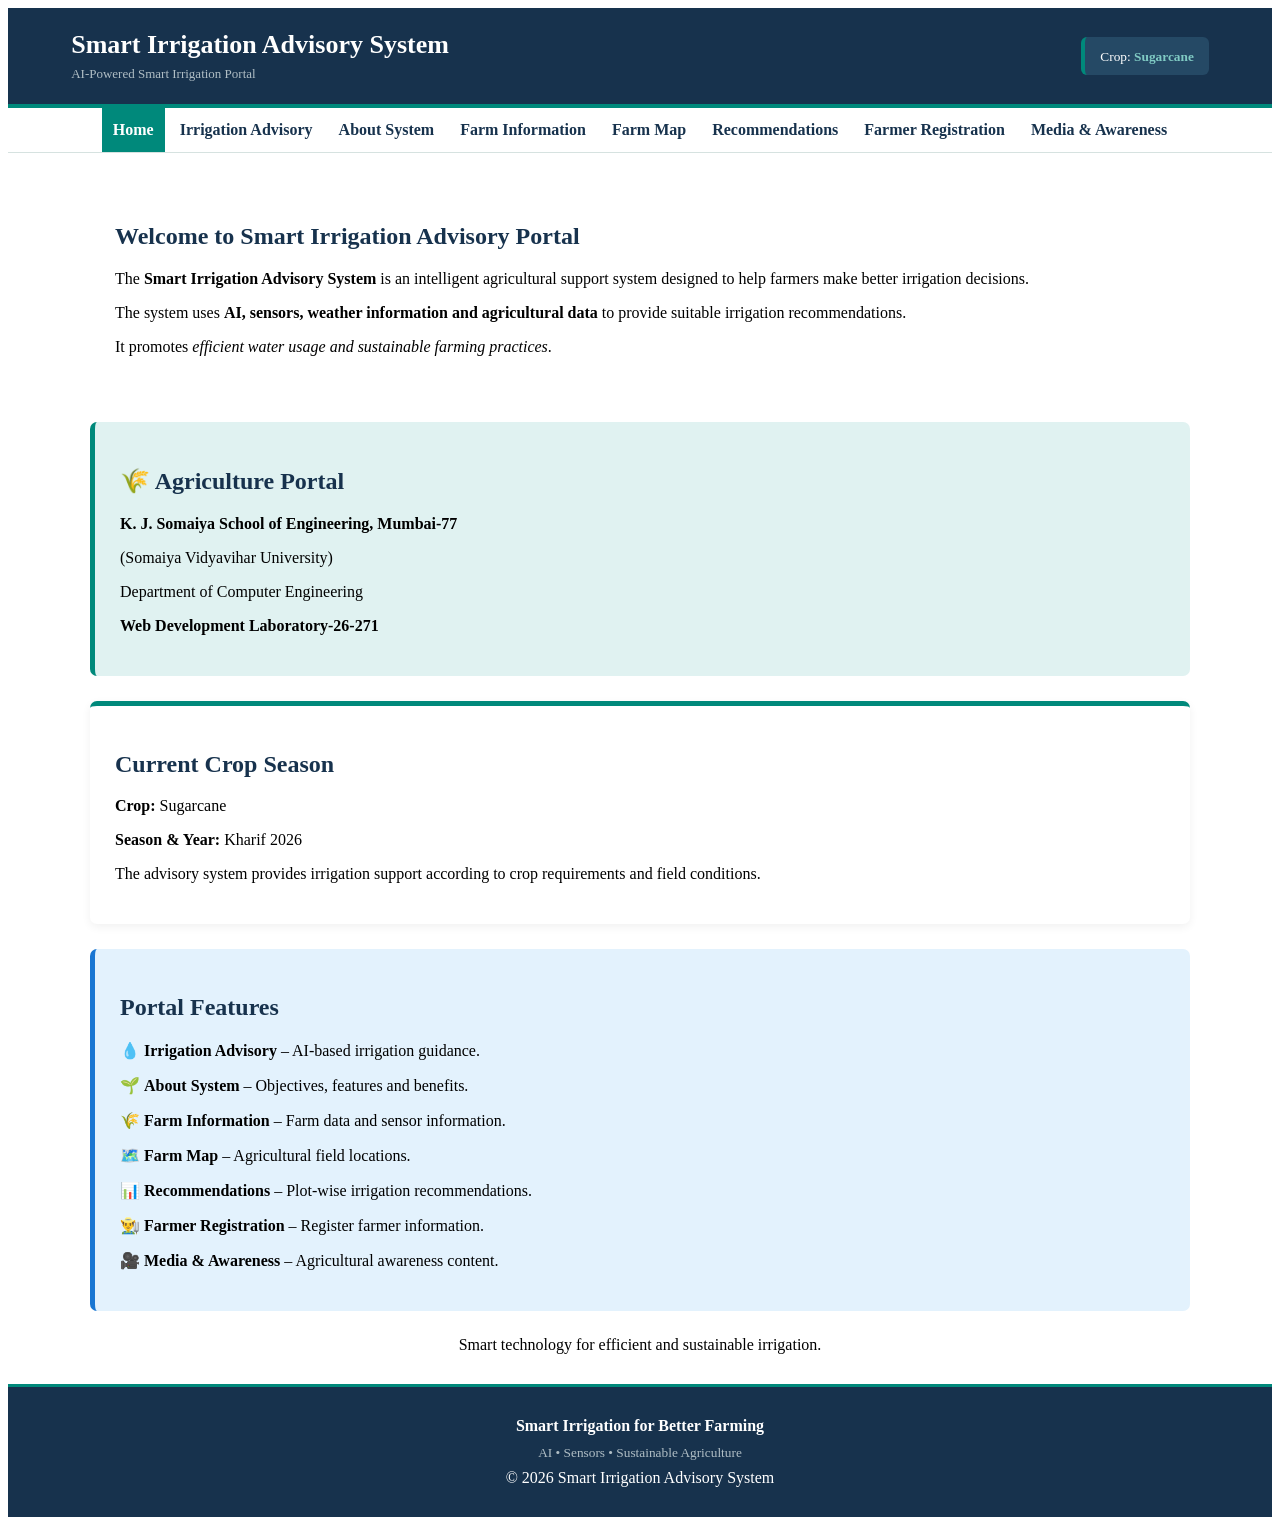
<file: index.html>
<!DOCTYPE html>
<html lang="en">

<head>
    <meta charset="UTF-8">
    <meta name="viewport" content="width=device-width, initial-scale=1.0">

    <title>Smart Irrigation Advisory System</title>

    <link rel="stylesheet" href="style.css">
</head>

<body>

    <!-- Header -->
    <header id="main-header"
        class="site-header"
        title="Smart Irrigation Advisory System provides intelligent irrigation support to farmers.">

        <div class="header-content">

            <div>
                <h1>Smart Irrigation Advisory System</h1>

                <p>AI-Powered Smart Irrigation Portal</p>
            </div>

            <div id="crop-season"
                class="season"
                title="Current crop season and crop information">

                <small>
                    Crop:
                    <strong>Sugarcane</strong>
                </small>

            </div>

        </div>

    </header>


    <!-- Navigation -->
    <nav id="main-navigation"
        class="navbar"
        title="Use these links to navigate through the Smart Irrigation Advisory Portal">

        <a href="index.html" class="active">Home</a>

        <a href="irrigation-advisory.html">
            Irrigation Advisory
        </a>

        <a href="about-system.html">
            About System
        </a>

        <a href="farm-information.html">
            Farm Information
        </a>

        <a href="farm-map.html">
            Farm Map
        </a>

        <a href="recommendation.html">
            Recommendations
        </a>

        <a href="farmer-registration.html">
            Farmer Registration
        </a>

        <a href="media.html">
            Media &amp; Awareness
        </a>

    </nav>


    <main>

        <!-- Welcome Section -->
        <section id="welcome-section"
            class="content-section"
            title="Introduction to the Smart Irrigation Advisory Portal">

            <h2>Welcome to Smart Irrigation Advisory Portal</h2>

            <p>
                The <strong>Smart Irrigation Advisory System</strong>
                is an intelligent agricultural support system designed
                to help farmers make better irrigation decisions.
            </p>

            <p>
                The system uses
                <strong>AI, sensors, weather information and agricultural data</strong>
                to provide suitable irrigation recommendations.
            </p>

            <p>
                It promotes
                <em>efficient water usage and sustainable farming practices</em>.
            </p>

        </section>


        <!-- Organization Section -->
        <section id="organization-section"
            class="content-section organization-section">

            <h2>🌾 Agriculture Portal</h2>

            <p>
                <strong>K. J. Somaiya School of Engineering, Mumbai-77</strong>
            </p>

            <p>
                (Somaiya Vidyavihar University)
            </p>

            <p>
                Department of Computer Engineering
            </p>

            <p>
                <strong>Web Development Laboratory-26-271</strong>
            </p>

        </section>


        <!-- Crop Season -->
        <section id="season-section"
            class="content-section season-section"
            title="Current crop season and year">

            <h2>Current Crop Season</h2>

            <p>
                <strong>Crop:</strong> Sugarcane
            </p>

            <p>
                <strong>Season &amp; Year:</strong> Kharif 2026
            </p>

            <p>
                The advisory system provides irrigation support
                according to crop requirements and field conditions.
            </p>

        </section>


        <!-- Portal Features -->
        <section id="portal-features"
            class="content-section features-section"
            title="Important features available in the portal">

            <h2>Portal Features</h2>

            <p>
                💧 <strong>Irrigation Advisory</strong> –
                AI-based irrigation guidance.
            </p>

            <p>
                🌱 <strong>About System</strong> –
                Objectives, features and benefits.
            </p>

            <p>
                🌾 <strong>Farm Information</strong> –
                Farm data and sensor information.
            </p>

            <p>
                🗺️ <strong>Farm Map</strong> –
                Agricultural field locations.
            </p>

            <p>
                📊 <strong>Recommendations</strong> –
                Plot-wise irrigation recommendations.
            </p>

            <p>
                👨‍🌾 <strong>Farmer Registration</strong> –
                Register farmer information.
            </p>

            <p>
                🎥 <strong>Media &amp; Awareness</strong> –
                Agricultural awareness content.
            </p>

        </section>


        <!-- Global Style Attribute -->
        <p class="style-example" style="text-align: center;">
            Smart technology for efficient and sustainable irrigation.
        </p>

    </main>


    <!-- Footer -->
    <footer id="main-footer"
        class="site-footer"
        title="Smart Irrigation Advisory System footer">

        <p>
            <strong>Smart Irrigation for Better Farming</strong>
        </p>

        <small>
            AI • Sensors • Sustainable Agriculture
        </small>

        <p>
            © 2026 Smart Irrigation Advisory System
        </p>

    </footer>

</body>

</html>
</file>
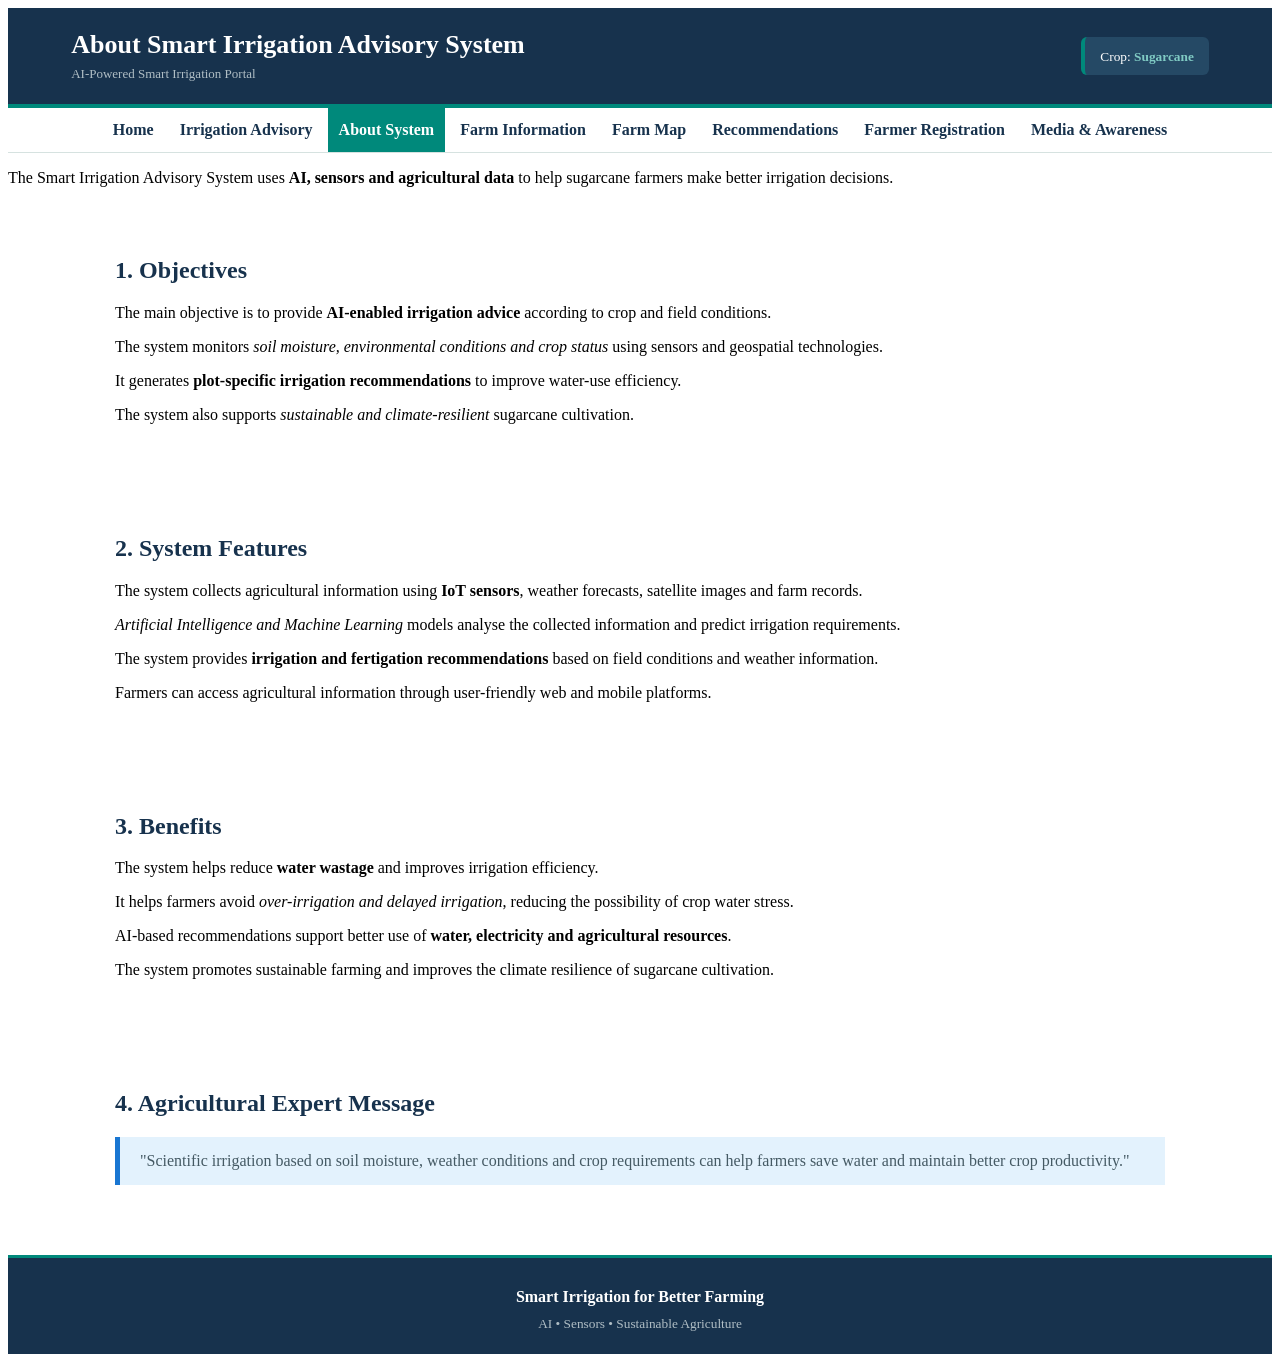
<file: About-System.html>
<!DOCTYPE html>
<html lang="en">

<head>
    <meta charset="UTF-8">
    <meta name="viewport" content="width=device-width, initial-scale=1.0">

    <title>About Smart Irrigation Advisory System</title>

    <link rel="stylesheet" href="style.css">
</head>

<body>

    <!-- Header -->
    <header class="site-header">

        <div class="header-content">

            <div>
                <h1>About Smart Irrigation Advisory System</h1>

                <p>AI-Powered Smart Irrigation Portal</p>
            </div>

            <div class="season">

                <small>
                    Crop:
                    <strong>Sugarcane</strong>
                </small>

            </div>

        </div>

    </header>


    <!-- Navigation -->
    <nav class="navbar">

        <a href="index.html">Home</a>

        <a href="irrigation-advisory.html">
            Irrigation Advisory
        </a>

        <a href="about-system.html" class="active">
            About System
        </a>

        <a href="farm-information.html">
            Farm Information
        </a>

        <a href="farm-map.html">
            Farm Map
        </a>

        <a href="recommendation.html">
            Recommendations
        </a>

        <a href="farmer-registration.html">
            Farmer Registration
        </a>

        <a href="media.html">
            Media &amp; Awareness
        </a>

    </nav>


    <main>

        <!-- Introduction -->
        <p class="about-intro">

             The Smart Irrigation Advisory System uses
            <strong>AI, sensors and agricultural data</strong>
            to help sugarcane farmers make better irrigation decisions.

        </p>


        <!-- Objectives -->
        <div id="objectives" class="about-section">

            <h2>1. Objectives</h2>

            <p>
                The main objective is to provide
                <strong>AI-enabled irrigation advice</strong>
                according to crop and field conditions.
            </p>

            <p>
                The system monitors
                <em>soil moisture, environmental conditions and crop status</em>
                using sensors and geospatial technologies.
            </p>

            <p>
                It generates
                <strong>plot-specific irrigation recommendations</strong>
                to improve water-use efficiency.
            </p>

            <p>
                The system also supports
                <em>sustainable and climate-resilient</em>
                sugarcane cultivation.
            </p>

        </div>


        <!-- System Features -->
        <div id="system-features" class="about-section teal-section">

            <h2>2. System Features</h2>

            <p>
                The system collects agricultural information using
                <strong>IoT sensors</strong>, weather forecasts,
                satellite images and farm records.
            </p>

            <p>
                <em>Artificial Intelligence and Machine Learning</em>
                models analyse the collected information and predict
                irrigation requirements.
            </p>

            <p>
                The system provides
                <strong>irrigation and fertigation recommendations</strong>
                based on field conditions and weather information.
            </p>

            <p>
                Farmers can access agricultural information through
                user-friendly web and mobile platforms.
            </p>

        </div>


        <!-- Benefits -->
        <div id="benefits" class="about-section">

            <h2>3. Benefits</h2>

            <p>
                The system helps reduce
                <strong>water wastage</strong>
                and improves irrigation efficiency.
            </p>

            <p>
                It helps farmers avoid
                <em>over-irrigation and delayed irrigation</em>,
                reducing the possibility of crop water stress.
            </p>

            <p>
                AI-based recommendations support better use of
                <strong>water, electricity and agricultural resources</strong>.
            </p>

            <p>
                The system promotes sustainable farming and improves
                the climate resilience of sugarcane cultivation.
            </p>

        </div>


        <!-- Agricultural Expert -->
        <div id="expert-message" class="expert-section">

            <h2>4. Agricultural Expert Message</h2>

            <blockquote>

                "Scientific irrigation based on soil moisture, weather
                conditions and crop requirements can help farmers save
                water and maintain better crop productivity."

            </blockquote>

        </div>

    </main>


    <!-- Footer -->
    <footer class="site-footer">

        <p>
            <strong>Smart Irrigation for Better Farming</strong>
        </p>

        <small>
            AI • Sensors • Sustainable Agriculture
        </small>

    </footer>

</body>

</html>
</file>
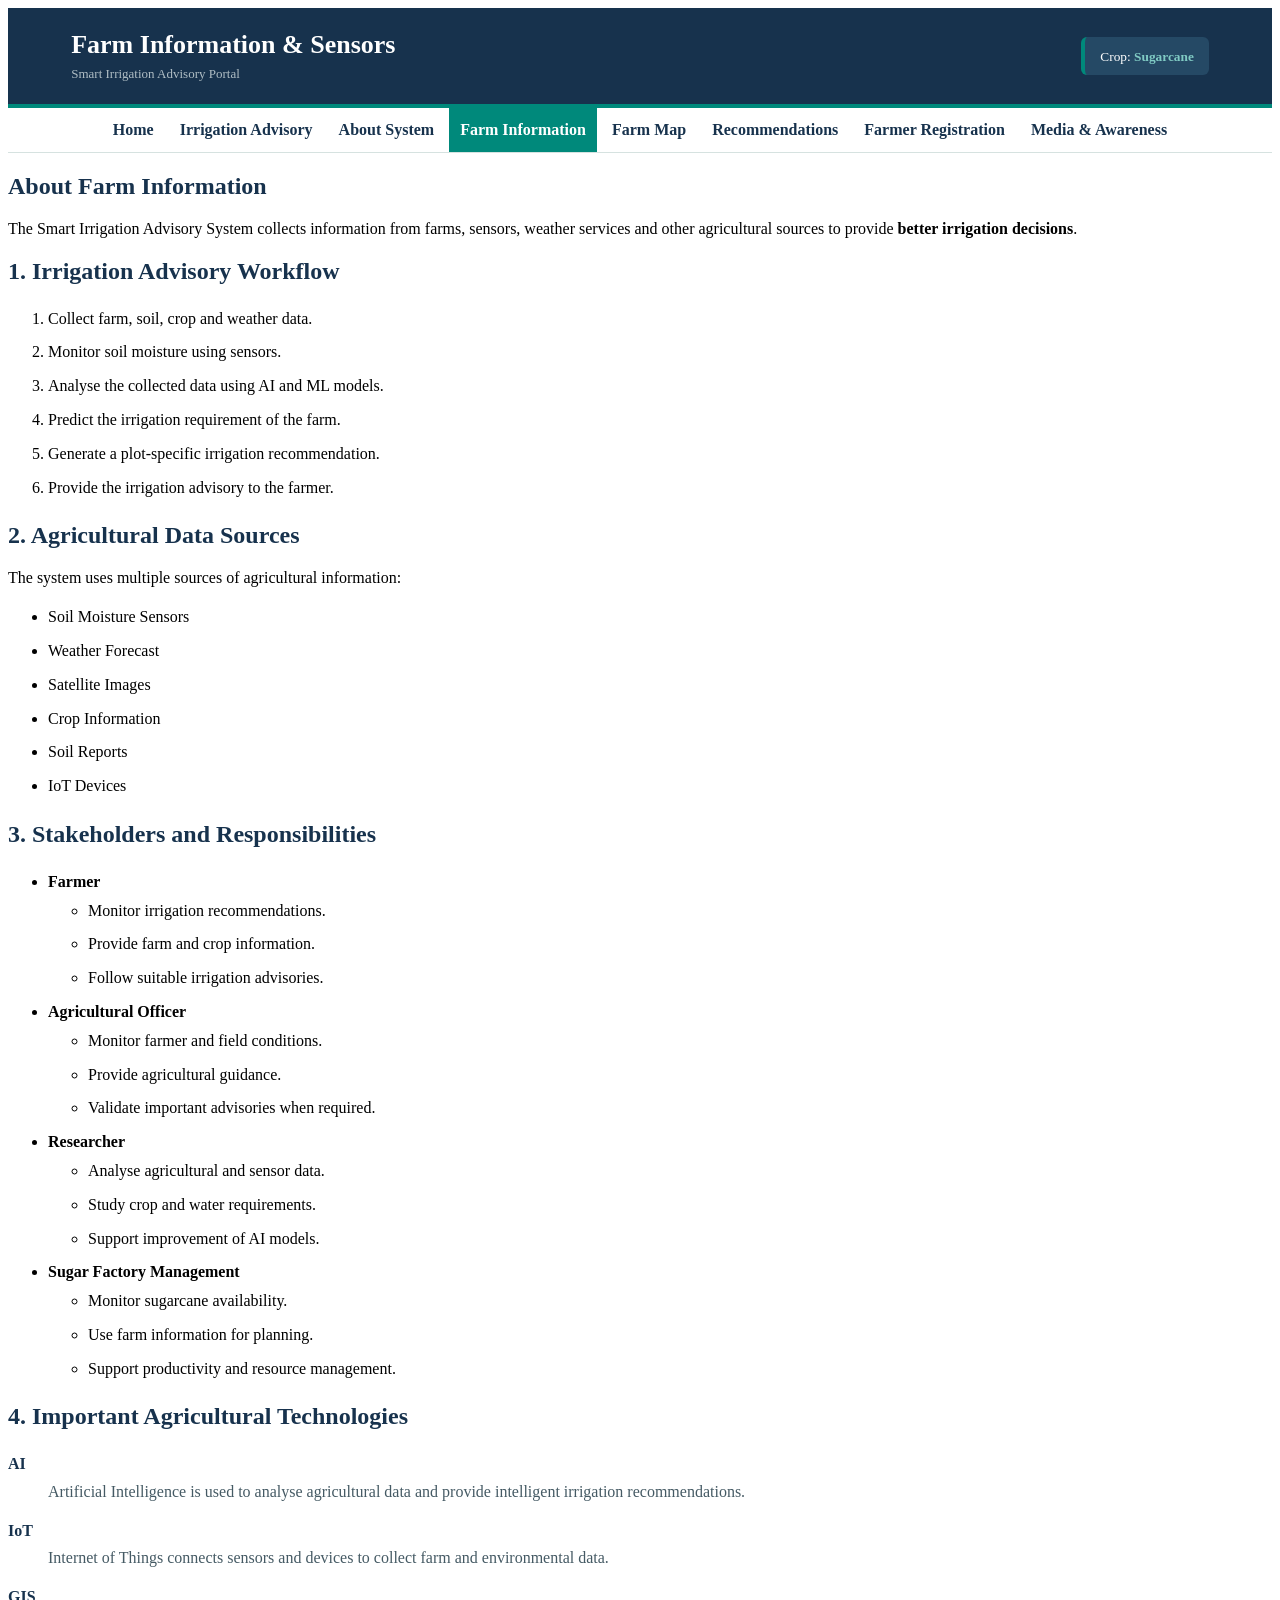
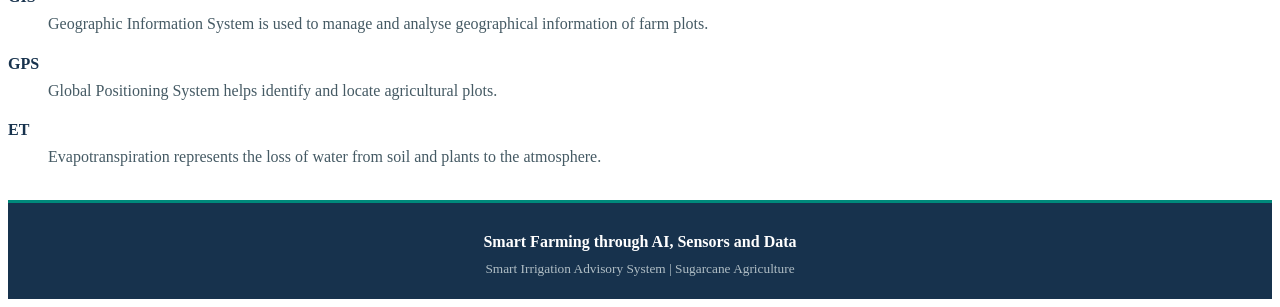
<file: farm-information.html>
<!DOCTYPE html>
<html lang="en">

<head>
    <meta charset="UTF-8">
    <meta name="viewport" content="width=device-width, initial-scale=1.0">

    <title>Farm Information &amp; Sensors</title>

    <link rel="stylesheet" href="style.css">
</head>

<body>

    <!-- Header -->
    <header class="site-header">

        <div class="header-content">

            <div>
                <h1>Farm Information &amp; Sensors</h1>

                <p>Smart Irrigation Advisory Portal</p>
            </div>

            <div class="season">

                <small>
                    Crop:
                    <strong>Sugarcane</strong>
                </small>

            </div>

        </div>

    </header>


    <!-- Navigation -->
    <nav class="navbar">

        <a href="index.html">Home</a>

        <a href="irrigation-advisory.html">
            Irrigation Advisory
        </a>

        <a href="about-system.html">
            About System
        </a>

        <a href="farm-information.html" class="active">
            Farm Information
        </a>

        <a href="farm-map.html">
            Farm Map
        </a>

        <a href="recommendation.html">
            Recommendations
        </a>

        <a href="farmer-registration.html">
            Farmer Registration
        </a>

        <a href="media.html">
            Media &amp; Awareness
        </a>

    </nav>


    <main>

        <!-- Introduction -->
        <section class="farm-section">

            <h2>About Farm Information</h2>

            <p>
                The Smart Irrigation Advisory System collects information
                from farms, sensors, weather services and other agricultural
                sources to provide
                <strong>better irrigation decisions</strong>.
            </p>

        </section>


        <!-- Ordered List -->
        <section class="farm-section teal-section">

            <h2>1. Irrigation Advisory Workflow</h2>

            <ol>

                <li>
                    Collect farm, soil, crop and weather data.
                </li>

                <li>
                    Monitor soil moisture using sensors.
                </li>

                <li>
                    Analyse the collected data using AI and ML models.
                </li>

                <li>
                    Predict the irrigation requirement of the farm.
                </li>

                <li>
                    Generate a plot-specific irrigation recommendation.
                </li>

                <li>
                    Provide the irrigation advisory to the farmer.
                </li>

            </ol>

        </section>


        <!-- Unordered List -->
        <section class="farm-section">

            <h2>2. Agricultural Data Sources</h2>

            <p>
                The system uses multiple sources of agricultural information:
            </p>

            <ul>

                <li>Soil Moisture Sensors</li>

                <li>Weather Forecast</li>

                <li>Satellite Images</li>

                <li>Crop Information</li>

                <li>Soil Reports</li>

                <li>IoT Devices</li>

            </ul>

        </section>


        <!-- Nested Lists -->
        <section class="farm-section blue-section">

            <h2>3. Stakeholders and Responsibilities</h2>

            <ul>

                <li>
                    <strong>Farmer</strong>

                    <ul>
                        <li>Monitor irrigation recommendations.</li>
                        <li>Provide farm and crop information.</li>
                        <li>Follow suitable irrigation advisories.</li>
                    </ul>

                </li>


                <li>
                    <strong>Agricultural Officer</strong>

                    <ul>
                        <li>Monitor farmer and field conditions.</li>
                        <li>Provide agricultural guidance.</li>
                        <li>Validate important advisories when required.</li>
                    </ul>

                </li>


                <li>
                    <strong>Researcher</strong>

                    <ul>
                        <li>Analyse agricultural and sensor data.</li>
                        <li>Study crop and water requirements.</li>
                        <li>Support improvement of AI models.</li>
                    </ul>

                </li>


                <li>
                    <strong>Sugar Factory Management</strong>

                    <ul>
                        <li>Monitor sugarcane availability.</li>
                        <li>Use farm information for planning.</li>
                        <li>Support productivity and resource management.</li>
                    </ul>

                </li>

            </ul>

        </section>


        <!-- Description List -->
        <section class="farm-section">

            <h2>4. Important Agricultural Technologies</h2>

            <dl>

                <dt><strong>AI</strong></dt>

                <dd>
                    Artificial Intelligence is used to analyse agricultural
                    data and provide intelligent irrigation recommendations.
                </dd>


                <dt><strong>IoT</strong></dt>

                <dd>
                    Internet of Things connects sensors and devices to
                    collect farm and environmental data.
                </dd>


                <dt><strong>GIS</strong></dt>

                <dd>
                    Geographic Information System is used to manage and
                    analyse geographical information of farm plots.
                </dd>


                <dt><strong>GPS</strong></dt>

                <dd>
                    Global Positioning System helps identify and locate
                    agricultural plots.
                </dd>


                <dt><strong>ET</strong></dt>

                <dd>
                    Evapotranspiration represents the loss of water from
                    soil and plants to the atmosphere.
                </dd>

            </dl>

        </section>

    </main>


    <!-- Footer -->
    <footer class="site-footer">

        <p>
            <strong>Smart Farming through AI, Sensors and Data</strong>
        </p>

        <small>
            Smart Irrigation Advisory System | Sugarcane Agriculture
        </small>

    </footer>

</body>

</html>
</file>
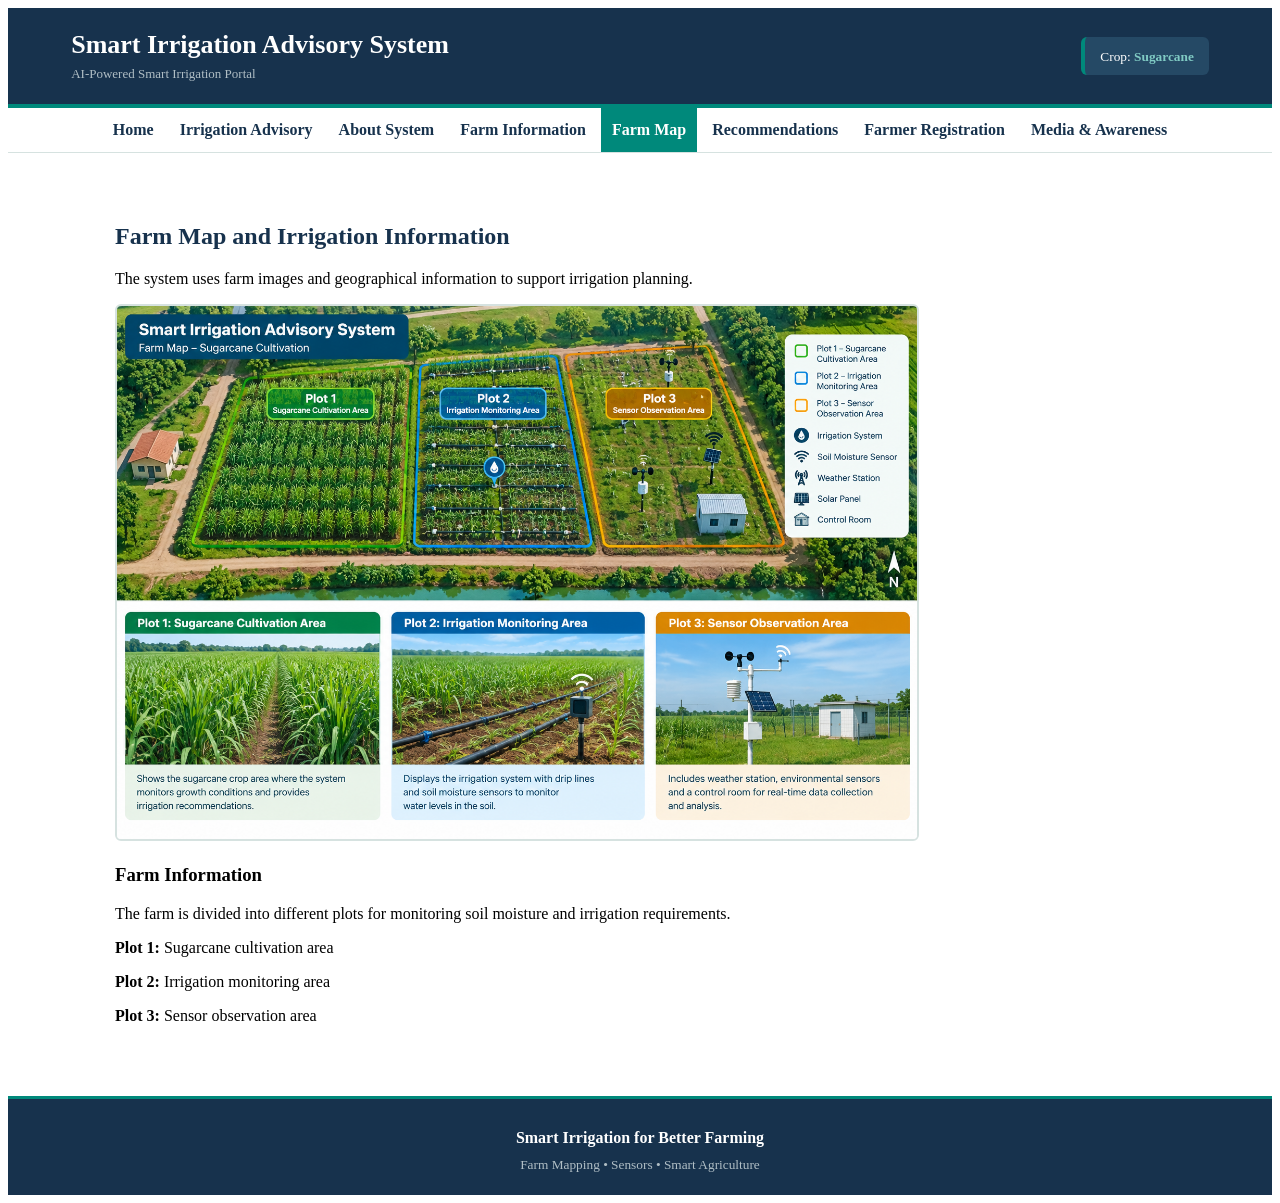
<file: farm-map.html>
<!DOCTYPE html>
<html lang="en">

<head>

    <meta charset="UTF-8">

    <meta name="viewport" content="width=device-width, initial-scale=1.0">

    <title>Farm Map and Images</title>

    <link rel="stylesheet" href="style.css">

</head>

<body>

    <header class="site-header">

        <div class="header-content">

            <div>

                <h1>Smart Irrigation Advisory System</h1>

                <p>AI-Powered Smart Irrigation Portal</p>

            </div>

            <div class="season">

                <small>
                    Crop:
                    <strong>Sugarcane</strong>
                </small>

            </div>

        </div>

    </header>


    <nav class="navbar">

        <a href="index.html">Home</a>

        <a href="irrigation-advisory.html">
            Irrigation Advisory
        </a>

        <a href="about-system.html">
            About System
        </a>

        <a href="farm-information.html">
            Farm Information
        </a>

        <a href="farm-map.html" class="active">
            Farm Map
        </a>

        <a href="recommendation.html">
            Recommendations
        </a>

        <a href="farmer-registration.html">
            Farmer Registration
        </a>

        <a href="media.html">
            Media &amp; Awareness
        </a>

    </nav>


    <main>

        <section class="content-section">

            <h2>Farm Map and Irrigation Information</h2>

            <p>
                The system uses farm images and geographical
                information to support irrigation planning.
            </p>

            <img src="farm-map.png"
                     alt="Smart irrigation farm map"
               width="800">

            <h3>Farm Information</h3>

            <p>
                The farm is divided into different plots for
                monitoring soil moisture and irrigation requirements.
            </p>

            <p>
                <strong>Plot 1:</strong>
                Sugarcane cultivation area
            </p>

            <p>
                <strong>Plot 2:</strong>
                Irrigation monitoring area
            </p>

            <p>
                <strong>Plot 3:</strong>
                Sensor observation area
            </p>

        </section>

    </main>


    <footer class="site-footer">

        <p>
            <strong>Smart Irrigation for Better Farming</strong>
        </p>

        <small>
            Farm Mapping • Sensors • Smart Agriculture
        </small>

    </footer>

</body>

</html>
</file>
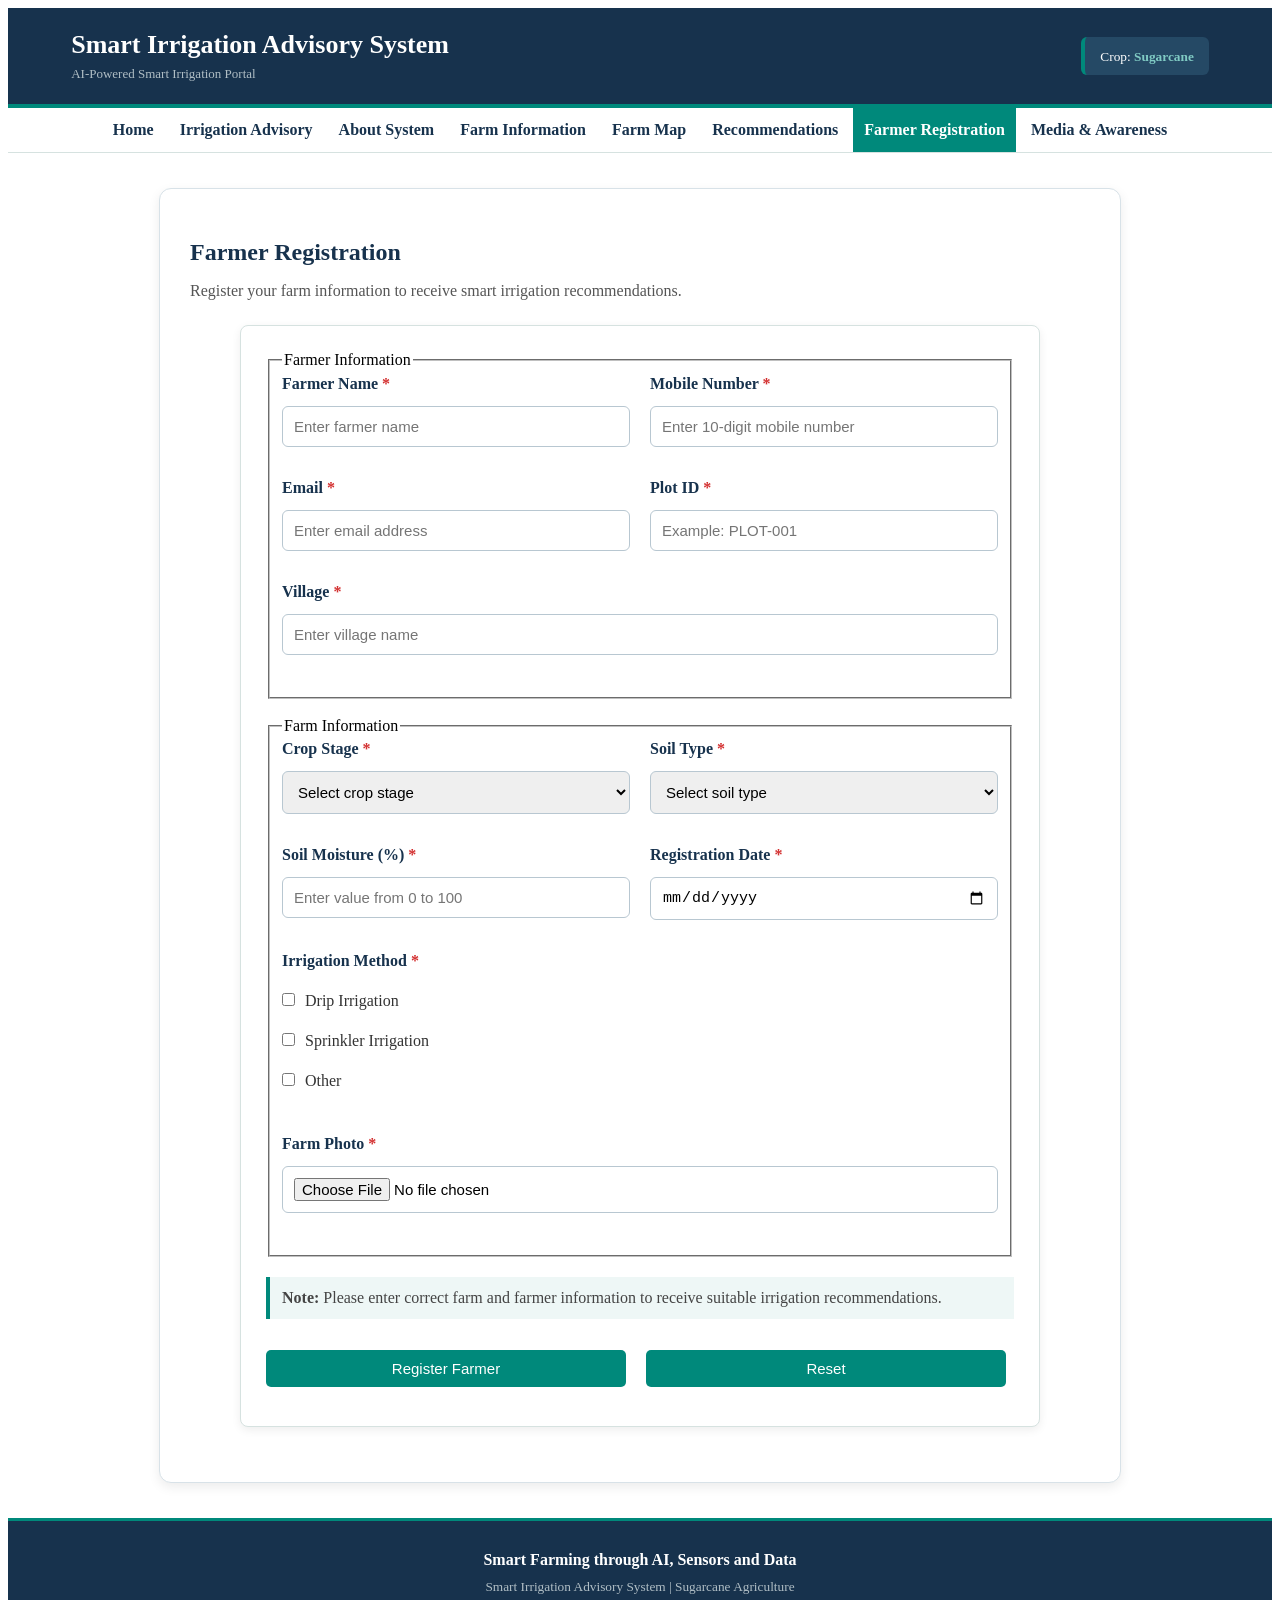
<file: farmer-registration.html>
<!DOCTYPE html>
<html lang="en">

<head>

    <meta charset="UTF-8">

    <meta name="viewport" content="width=device-width, initial-scale=1.0">

    <title>Farmer Registration</title>

    <link rel="stylesheet" href="style.css">

    <style>

        .registration-box {
            max-width: 900px;
            margin: 35px auto;
            padding: 30px;
            background-color: #ffffff;
            border: 1px solid #d8e2e8;
            border-radius: 12px;
            box-shadow: 0 4px 12px rgba(0,0,0,0.08);
        }

        .registration-box h2 {
            color: #17324D;
            margin-bottom: 8px;
        }

        .registration-box > p {
            color: #555555;
            margin-bottom: 25px;
        }

        .form-group {
            margin-bottom: 18px;
        }

        .form-group label {
            display: block;
            font-weight: bold;
            color: #17324D;
            margin-bottom: 7px;
        }

        .form-group input,
        .form-group select,
        .form-group textarea {
            width: 100%;
            padding: 11px;
            border: 1px solid #b8c7d1;
            border-radius: 6px;
            font-size: 15px;
            box-sizing: border-box;
        }

        .form-group input:focus,
        .form-group select:focus,
        .form-group textarea:focus {
            border-color: #00897B;
            outline: none;
        }

        .form-row {
            display: flex;
            gap: 20px;
        }

        .form-row .form-group {
            flex: 1;
        }

        .radio-group,
        .checkbox-group {
            padding: 10px 0;
        }

        .radio-group label,
        .checkbox-group label {
            font-weight: normal;
            margin-right: 20px;
            color: #333333;
        }

        .radio-group input,
        .checkbox-group input {
            width: auto;
            margin-right: 6px;
        }

        .required {
            color: #d32f2f;
        }

        .button-area {
            margin-top: 25px;
            display: flex;
            gap: 12px;
        }

        .register-btn {
            background-color: #00897B;
            color: white;
            border: none;
            padding: 12px 25px;
            border-radius: 6px;
            font-size: 15px;
            cursor: pointer;
        }

        .register-btn:hover {
            background-color: #00695C;
        }

        .reset-btn {
            background-color: #eeeeee;
            color: #333333;
            border: 1px solid #cccccc;
            padding: 12px 25px;
            border-radius: 6px;
            font-size: 15px;
            cursor: pointer;
        }

        .reset-btn:hover {
            background-color: #dddddd;
        }

        .form-note {
            margin-top: 20px;
            padding: 12px;
            background-color: #eef7f6;
            border-left: 4px solid #00897B;
            color: #444444;
        }

        @media (max-width: 700px) {

            .form-row {
                flex-direction: column;
                gap: 0;
            }

            .registration-box {
                margin: 20px;
                padding: 20px;
            }

        }

    </style>

</head>


<body>

    <!-- Header -->

    <header class="site-header">

        <div class="header-content">

            <div>

                <h1>Smart Irrigation Advisory System</h1>

                <p>AI-Powered Smart Irrigation Portal</p>

            </div>

            <div class="season">

                <small>
                    Crop:
                    <strong>Sugarcane</strong>
                </small>

            </div>

        </div>

    </header>


    <!-- Navigation -->

    <nav class="navbar">

        <a href="index.html">Home</a>

        <a href="irrigation-advisory.html">
            Irrigation Advisory
        </a>

        <a href="about-system.html">
            About System
        </a>

        <a href="Farm_information.html">
            Farm Information
        </a>

        <a href="farm-map.html">
            Farm Map
        </a>

        <a href="recommendation.html">
            Recommendations
        </a>

        <a href="farmer-registration.html" class="active">
            Farmer Registration
        </a>

        <a href="media.html">
            Media &amp; Awareness
        </a>

    </nav>


    <!-- Main Content -->

    <main>

        <section class="registration-box">

            <h2>Farmer Registration</h2>

            <p>
                Register your farm information to receive smart
                irrigation recommendations.
            </p>


            <form>


                <!-- Farmer Information -->

                <fieldset>

                    <legend>Farmer Information</legend>


                    <div class="form-row">

                        <div class="form-group">

                            <label for="name">
                                Farmer Name <span class="required">*</span>
                            </label>

                            <input
                                type="text"
                                id="name"
                                name="name"
                                placeholder="Enter farmer name"
                                required>

                        </div>


                        <div class="form-group">

                            <label for="mobile">
                                Mobile Number <span class="required">*</span>
                            </label>

                            <input
                                type="tel"
                                id="mobile"
                                name="mobile"
                                placeholder="Enter 10-digit mobile number"
                                required>

                        </div>

                    </div>


                    <div class="form-row">

                        <div class="form-group">

                            <label for="email">
                                Email <span class="required">*</span>
                            </label>

                            <input
                                type="email"
                                id="email"
                                name="email"
                                placeholder="Enter email address"
                                required>

                        </div>


                        <div class="form-group">

                            <label for="plotId">
                                Plot ID <span class="required">*</span>
                            </label>

                            <input
                                type="text"
                                id="plotId"
                                name="plotId"
                                placeholder="Example: PLOT-001"
                                required>

                        </div>

                    </div>


                    <div class="form-group">

                        <label for="village">
                            Village <span class="required">*</span>
                        </label>

                        <input
                            type="text"
                            id="village"
                            name="village"
                            placeholder="Enter village name"
                            required>

                    </div>

                </fieldset>


                <br>


                <!-- Farm Information -->

                <fieldset>

                    <legend>Farm Information</legend>


                    <div class="form-row">

                        <div class="form-group">

                            <label for="cropStage">
                                Crop Stage <span class="required">*</span>
                            </label>

                            <select id="cropStage" name="cropStage" required>

                                <option value="">
                                    Select crop stage
                                </option>

                                <option value="Germination">
                                    Germination
                                </option>

                                <option value="Vegetative">
                                    Vegetative
                                </option>

                                <option value="Grand Growth">
                                    Grand Growth
                                </option>

                                <option value="Maturity">
                                    Maturity
                                </option>

                            </select>

                        </div>


                        <div class="form-group">

                            <label for="soilType">
                                Soil Type <span class="required">*</span>
                            </label>

                            <select id="soilType" name="soilType" required>

                                <option value="">
                                    Select soil type
                                </option>

                                <option value="Black Soil">
                                    Black Soil
                                </option>

                                <option value="Red Soil">
                                    Red Soil
                                </option>

                                <option value="Alluvial Soil">
                                    Alluvial Soil
                                </option>

                                <option value="Loamy Soil">
                                    Loamy Soil
                                </option>

                            </select>

                        </div>

                    </div>


                    <div class="form-row">

                        <div class="form-group">

                            <label for="soilMoisture">
                                Soil Moisture (%) <span class="required">*</span>
                            </label>

                            <input
                                type="number"
                                id="soilMoisture"
                                name="soilMoisture"
                                min="0"
                                max="100"
                                placeholder="Enter value from 0 to 100"
                                required>

                        </div>


                        <div class="form-group">

                            <label for="regDate">
                                Registration Date <span class="required">*</span>
                            </label>

                            <input
                                type="date"
                                id="regDate"
                                name="regDate"
                                required>

                        </div>

                    </div>


                    <!-- Irrigation Method -->

                    <div class="form-group">

                        <label>
                            Irrigation Method <span class="required">*</span>
                        </label>

                        <div class="checkbox-group">

                            <label>
                                <input
                                    type="checkbox"
                                    name="irrigation"
                                    value="Drip Irrigation">

                                Drip Irrigation
                            </label>


                            <label>
                                <input
                                    type="checkbox"
                                    name="irrigation"
                                    value="Sprinkler Irrigation">

                                Sprinkler Irrigation
                            </label>


                            <label>
                                <input
                                    type="checkbox"
                                    name="irrigation"
                                    value="Other">

                                Other
                            </label>

                        </div>

                    </div>


                    <!-- Farm Photo -->

                    <div class="form-group">

                        <label for="farmPhoto">
                            Farm Photo <span class="required">*</span>
                        </label>

                        <input
                            type="file"
                            id="farmPhoto"
                            name="farmPhoto"
                            accept="image/*"
                            required>

                    </div>


                </fieldset>


                <!-- Note -->

                <div class="form-note">

                    <strong>Note:</strong>
                    Please enter correct farm and farmer information
                    to receive suitable irrigation recommendations.

                </div>


                <!-- Buttons -->

                <div class="button-area">

                    <input
                        type="submit"
                        value="Register Farmer"
                        class="register-btn">

                    <input
                        type="reset"
                        value="Reset"
                        class="reset-btn">

                </div>


            </form>

        </section>

    </main>


    <!-- Footer -->

    <footer class="site-footer">

        <p>
            <strong>Smart Farming through AI, Sensors and Data</strong>
        </p>

        <small>
            Smart Irrigation Advisory System | Sugarcane Agriculture
        </small>

    </footer>


</body>

</html>
</file>
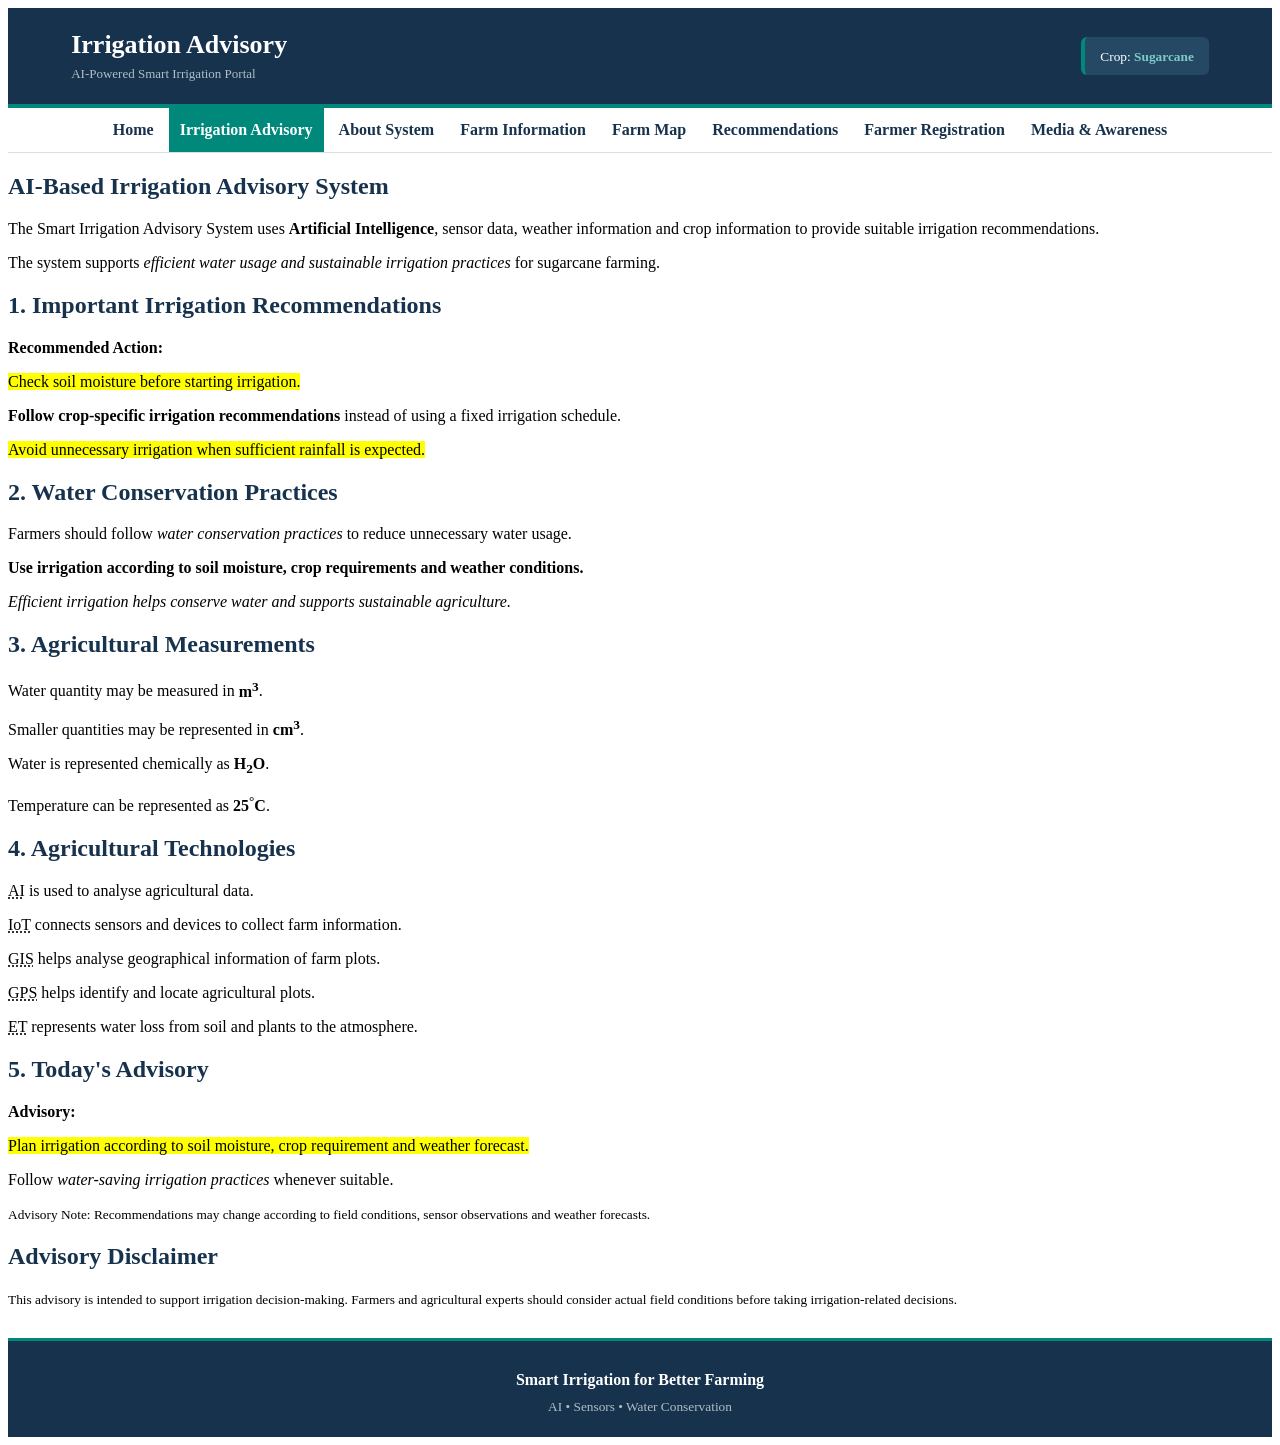
<file: irrigation-advisory.html>
<!DOCTYPE html>
<html lang="en">

<head>
    <meta charset="UTF-8">
    <meta name="viewport" content="width=device-width, initial-scale=1.0">

    <title>Irrigation Advisory</title>

    <link rel="stylesheet" href="style.css">
</head>

<body>

    <!-- Header -->
    <header class="site-header">

        <div class="header-content">

            <div>
                <h1>Irrigation Advisory</h1>

                <p>AI-Powered Smart Irrigation Portal</p>
            </div>

            <div class="season">

                <small>
                    Crop:
                    <strong>Sugarcane</strong>
                </small>

            </div>

        </div>

    </header>


    <!-- Navigation -->
    <nav class="navbar">

        <a href="index.html">Home</a>

        <a href="irrigation-advisory.html" class="active">
            Irrigation Advisory
        </a>

        <a href="about-system.html">
            About System
        </a>

        <a href="farm-information.html">
            Farm Information
        </a>

        <a href="farm-map.html">
            Farm Map
        </a>

        <a href="recommendation.html">
            Recommendations
        </a>

        <a href="farmer-registration.html">
            Farmer Registration
        </a>

        <a href="media.html">
            Media &amp; Awareness
        </a>

    </nav>


    <main>

        <!-- Introduction -->
        <section class="advisory-section">

            <h2>AI-Based Irrigation Advisory System</h2>

            <p>
                The Smart Irrigation Advisory System uses
                <strong>Artificial Intelligence</strong>,
                sensor data, weather information and crop information
                to provide suitable irrigation recommendations.
            </p>

            <p>
                The system supports
                <em>efficient water usage and sustainable irrigation practices</em>
                for sugarcane farming.
            </p>

        </section>


        <!-- Important Recommendations -->
        <section class="advisory-section teal-section">

            <h2>1. Important Irrigation Recommendations</h2>

            <p>
                <strong>Recommended Action:</strong>
            </p>

            <p>
                <mark>
                    Check soil moisture before starting irrigation.
                </mark>
            </p>

            <p>
                <strong>
                    Follow crop-specific irrigation recommendations
                </strong>
                instead of using a fixed irrigation schedule.
            </p>

            <p>
                <mark>
                    Avoid unnecessary irrigation when sufficient rainfall is expected.
                </mark>
            </p>

        </section>


        <!-- Water Conservation -->
        <section class="advisory-section">

            <h2>2. Water Conservation Practices</h2>

            <p>
                Farmers should follow
                <em>water conservation practices</em>
                to reduce unnecessary water usage.
            </p>

            <p>
                <strong>
                    Use irrigation according to soil moisture,
                    crop requirements and weather conditions.
                </strong>
            </p>

            <p>
                <em>
                    Efficient irrigation helps conserve water
                    and supports sustainable agriculture.
                </em>
            </p>

        </section>


        <!-- Measurements -->
        <section class="advisory-section blue-section">

            <h2>3. Agricultural Measurements</h2>

            <p>
                Water quantity may be measured in
                <strong>m<sup>3</sup></strong>.
            </p>

            <p>
                Smaller quantities may be represented in
                <strong>cm<sup>3</sup></strong>.
            </p>

            <p>
                Water is represented chemically as
                <strong>H<sub>2</sub>O</strong>.
            </p>

            <p>
                Temperature can be represented as
                <strong>25<sup>°</sup>C</strong>.
            </p>

        </section>


        <!-- Abbreviations -->
        <section class="advisory-section">

            <h2>4. Agricultural Technologies</h2>

            <p>
                <abbr title="Artificial Intelligence">AI</abbr>
                is used to analyse agricultural data.
            </p>

            <p>
                <abbr title="Internet of Things">IoT</abbr>
                connects sensors and devices to collect farm information.
            </p>

            <p>
                <abbr title="Geographic Information System">GIS</abbr>
                helps analyse geographical information of farm plots.
            </p>

            <p>
                <abbr title="Global Positioning System">GPS</abbr>
                helps identify and locate agricultural plots.
            </p>

            <p>
                <abbr title="Evapotranspiration">ET</abbr>
                represents water loss from soil and plants to the atmosphere.
            </p>

        </section>


        <!-- Today's Advisory -->
        <section class="advisory-section teal-section">

            <h2>5. Today's Advisory</h2>

            <p>
                <strong>Advisory:</strong>
            </p>

            <p>
                <mark>
                    Plan irrigation according to soil moisture,
                    crop requirement and weather forecast.
                </mark>
            </p>

            <p>
                Follow
                <em>water-saving irrigation practices</em>
                whenever suitable.
            </p>

            <small>
                Advisory Note: Recommendations may change according to
                field conditions, sensor observations and weather forecasts.
            </small>

        </section>


        <!-- Disclaimer -->
        <section class="advisory-section warning-section">

            <h2>Advisory Disclaimer</h2>

            <small>
                This advisory is intended to support irrigation decision-making.
                Farmers and agricultural experts should consider actual field
                conditions before taking irrigation-related decisions.
            </small>

        </section>

    </main>


    <!-- Footer -->
    <footer class="site-footer">

        <p>
            <strong>Smart Irrigation for Better Farming</strong>
        </p>

        <small>
            AI • Sensors • Water Conservation
        </small>

    </footer>

</body>

</html>
</file>
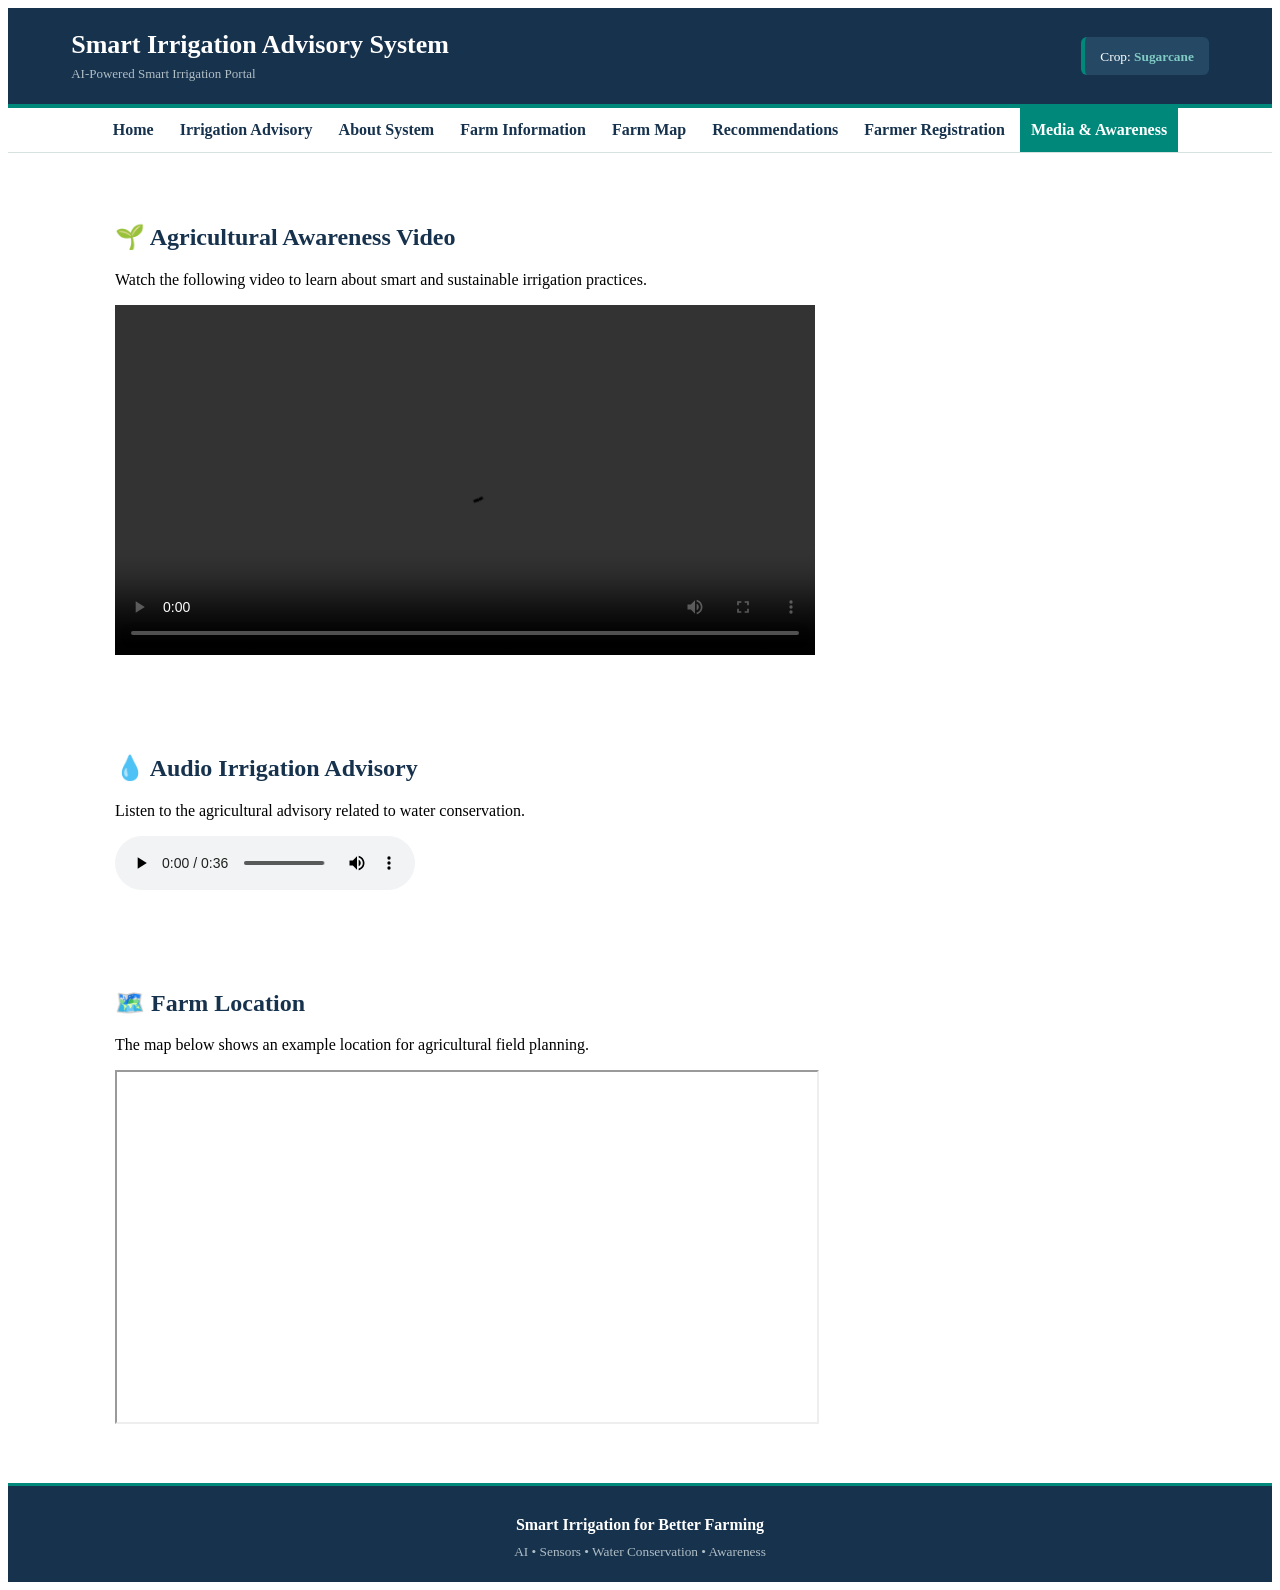
<file: media.html>
<!DOCTYPE html>
<html lang="en">

<head>
    <meta charset="UTF-8">
    <meta name="viewport" content="width=device-width, initial-scale=1.0">

    <title>Media and Awareness</title>

    <link rel="stylesheet" href="style.css">
</head>

<body>

    <!-- Header -->
    <header class="site-header">

        <div class="header-content">

            <div>
                <h1>Smart Irrigation Advisory System</h1>
                <p>AI-Powered Smart Irrigation Portal</p>
            </div>

            <div class="season">
                <small>
                    Crop:
                    <strong>Sugarcane</strong>
                </small>
            </div>

        </div>

    </header>


    <!-- Navigation Bar -->
    <nav class="navbar">

        <a href="index.html">Home</a>

        <a href="irrigation-advisory.html">
            Irrigation Advisory
        </a>

        <a href="about-system.html">
            About System
        </a>

        <a href="Farm_information.html">
            Farm Information
        </a>

        <a href="farm-map.html">
            Farm Map
        </a>

        <a href="recommendation.html">
            Recommendations
        </a>

        <a href="farmer-registration.html">
            Farmer Registration
        </a>

        <a href="media.html" class="active">
            Media &amp; Awareness
        </a>

    </nav>


    <!-- Main Content -->
    <main>


        <!-- Agricultural Awareness Video -->
        <section class="content-section">

            <h2>🌱 Agricultural Awareness Video</h2>

            <p>
                Watch the following video to learn about
                smart and sustainable irrigation practices.
            </p>

            <video width="700" controls>

                <source
                    src="irrigation-awareness.mp4"
                    type="video/mp4">

                Your browser does not support the video element.

            </video>

        </section>


        <!-- Audio Irrigation Advisory -->
        <section class="content-section">

            <h2>💧 Audio Irrigation Advisory</h2>

            <p>
                Listen to the agricultural advisory related
                to water conservation.
            </p>

            <audio controls>

                <source
                    src="irrigation-advisory.mp3"
                    type="audio/mpeg">

                Your browser does not support the audio element.

            </audio>

        </section>


        <!-- Farm Location -->
        <section class="content-section">

            <h2>🗺️ Farm Location</h2>

            <p>
                The map below shows an example location
                for agricultural field planning.
            </p>

            <iframe
                src="https://www.google.com/maps?q=Mumbai%20India&output=embed"
                width="700"
                height="350"
                title="Farm Location Map">
            </iframe>

        </section>


        <!-- No Script -->
        <noscript>

            <p>
                JavaScript is disabled in your browser.
                Some interactive features of the Smart Irrigation
                Advisory System may not work properly.
            </p>

        </noscript>


    </main>


    <!-- Footer -->
    <footer class="site-footer">

        <p>
            <strong>Smart Irrigation for Better Farming</strong>
        </p>

        <small>
            AI • Sensors • Water Conservation • Awareness
        </small>

    </footer>

</body>

</html>
</file>
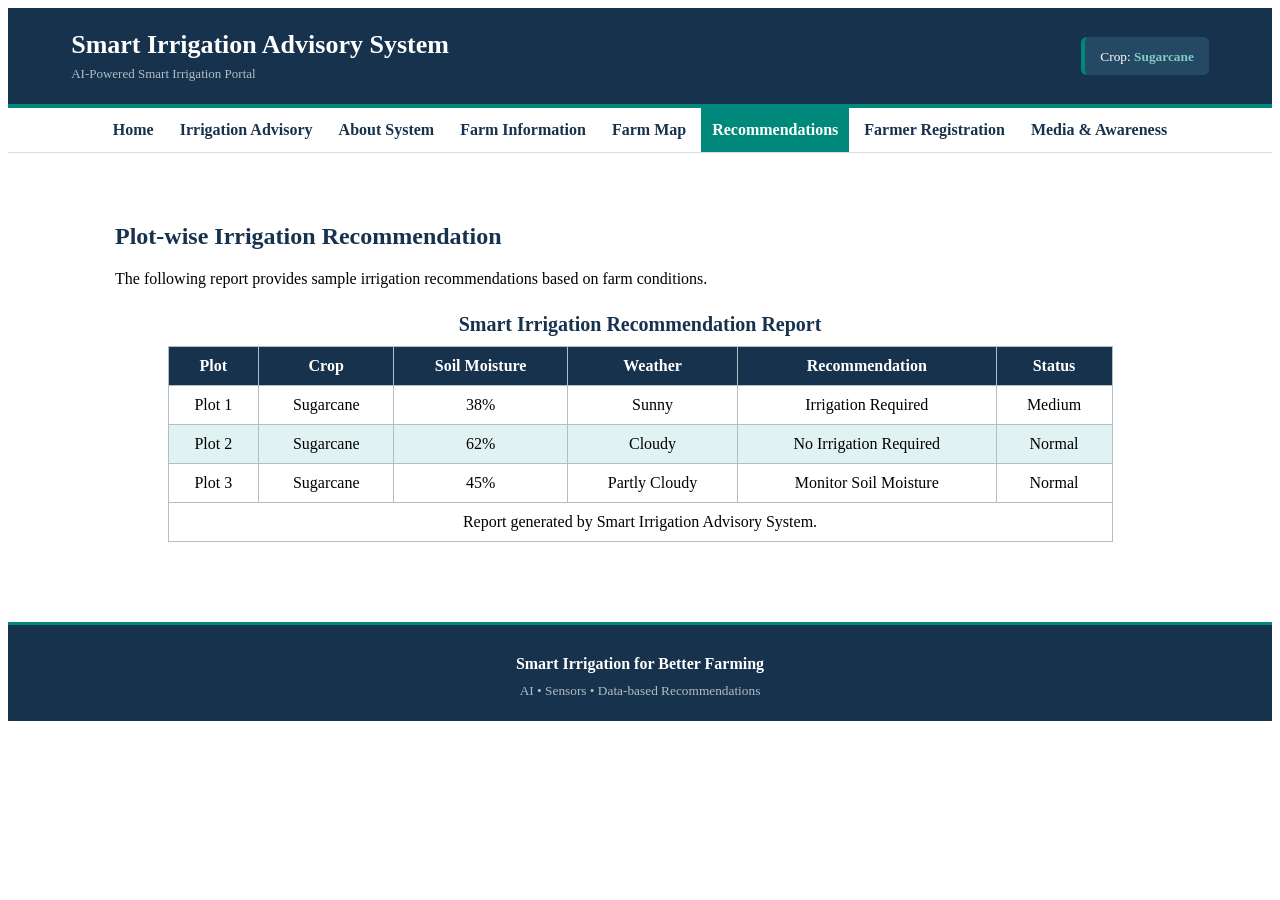
<file: recommendation.html>
<!DOCTYPE html>
<html lang="en">

<head>

    <meta charset="UTF-8">

    <meta name="viewport" content="width=device-width, initial-scale=1.0">

    <title>Irrigation Recommendation Report</title>

    <link rel="stylesheet" href="style.css">

</head>

<body>

    <header class="site-header">

        <div class="header-content">

            <div>

                <h1>Smart Irrigation Advisory System</h1>

                <p>AI-Powered Smart Irrigation Portal</p>

            </div>

            <div class="season">

                <small>
                    Crop:
                    <strong>Sugarcane</strong>
                </small>

            </div>

        </div>

    </header>


    <nav class="navbar">

        <a href="index.html">Home</a>

        <a href="irrigation-advisory.html">
            Irrigation Advisory
        </a>

        <a href="about-system.html">
            About System
        </a>

        <a href="farm-information.html">
            Farm Information
        </a>

        <a href="farm-map.html">
            Farm Map
        </a>

        <a href="recommendation.html" class="active">
            Recommendations
        </a>

        <a href="farmer-registration.html">
            Farmer Registration
        </a>

        <a href="media.html">
            Media &amp; Awareness
        </a>

    </nav>


    <main>

        <section class="content-section">

            <h2>Plot-wise Irrigation Recommendation</h2>

            <p>
                The following report provides sample irrigation
                recommendations based on farm conditions.
            </p>

            <table border="1"
                   cellpadding="10"
                   cellspacing="0"
                   width="100%">

                <caption>
                    <strong>Smart Irrigation Recommendation Report</strong>
                </caption>

                <thead>

                    <tr>

                        <th>Plot</th>

                        <th>Crop</th>

                        <th>Soil Moisture</th>

                        <th>Weather</th>

                        <th>Recommendation</th>

                        <th>Status</th>

                    </tr>

                </thead>

                <tbody>

                    <tr>

                        <td>Plot 1</td>

                        <td>Sugarcane</td>

                        <td>38%</td>

                        <td>Sunny</td>

                        <td>Irrigation Required</td>

                        <td>Medium</td>

                    </tr>

                    <tr>

                        <td>Plot 2</td>

                        <td>Sugarcane</td>

                        <td>62%</td>

                        <td>Cloudy</td>

                        <td>No Irrigation Required</td>

                        <td>Normal</td>

                    </tr>

                    <tr>

                        <td>Plot 3</td>

                        <td>Sugarcane</td>

                        <td>45%</td>

                        <td>Partly Cloudy</td>

                        <td>Monitor Soil Moisture</td>

                        <td>Normal</td>

                    </tr>

                </tbody>

                <tfoot>

                    <tr>

                        <td colspan="6">
                            Report generated by Smart Irrigation
                            Advisory System.
                        </td>

                    </tr>

                </tfoot>

            </table>

        </section>

    </main>


    <footer class="site-footer">

        <p>
            <strong>Smart Irrigation for Better Farming</strong>
        </p>

        <small>
            AI • Sensors • Data-based Recommendations
        </small>

    </footer>

</body>

</html>
</file>
<file: style.css>
```css
/* ================================
   SMART IRRIGATION - COMMON CSS
   ================================ */

body {
    margin: 0;
    font-family: Arial, Helvetica, sans-serif;
    background-color: #F3F7F6;
    color: #263238;
}

header {
    background-color: #17324D;
    color: white;
    padding: 22px 5%;
    border-bottom: 4px solid #00897B;
}

.header-content {
    max-width: 1200px;
    margin: auto;
    display: flex;
    justify-content: space-between;
    align-items: center;
}

header h1 {
    margin: 0;
    font-size: 26px;
}

header p {
    margin: 6px 0 0;
    color: #B0BEC5;
    font-size: 13px;
    text-align: left;
}

.season {
    background-color: #254965;
    padding: 10px 15px;
    border-radius: 6px;
    border-left: 4px solid #00897B;
}

.season strong {
    color: #80CBC4;
}

/* Task 2 - Navigation */

nav {
    background-color: white;
    text-align: center;
    padding: 0;
    white-space: nowrap;
    border-bottom: 1px solid #D6E2E0;
}

nav a {
    display: inline-block;
    color: #17324D;
    text-decoration: none;
    padding: 13px 11px;
    font-weight: bold;
    transition: 0.3s;
}

nav a:hover {
    background-color: #E0F2F1;
    color: #00897B;
}

nav a.active {
    background-color: #00897B;
    color: white;
}

/* Task 3 - Common Sections */

.content-section,
.about-section,
.expert-section {
    width: 90%;
    max-width: 1100px;
    margin: 25px auto;
    padding: 25px;
    border-radius: 7px;
    box-sizing: border-box;
}

h2 {
    color: #17324D;
}

.organization-section {
    background-color: #E0F2F1;
    border-left: 5px solid #00897B;
}

.season-section {
    background-color: white;
    border-top: 5px solid #00897B;
    box-shadow: 0 3px 10px rgba(0,0,0,0.06);
}

.features-section {
    background-color: #E3F2FD;
    border-left: 5px solid #1976D2;
}

/* Task 4 - Lists */

section ol,
section ul {
    line-height: 1.8;
}

section li {
    margin-bottom: 5px;
}

section li:hover {
    color: #00897B;
}

dl {
    line-height: 1.7;
}

dt {
    color: #17324D;
    margin-top: 12px;
}

dd {
    margin-bottom: 10px;
    color: #455A64;
}

/* Task 5 - Card / Box Model */

.card,
.info-card,
.content-card {
    width: 90%;
    max-width: 1000px;
    margin: 20px auto;
    padding: 22px;
    background-color: white;
    border: 1px solid #D6E2E0;
    border-radius: 8px;
    box-shadow: 0 3px 10px rgba(0,0,0,0.07);
    box-sizing: border-box;
    transition: 0.3s;
}

/* Small change - card hover effect */

.card:hover,
.info-card:hover,
.content-card:hover {
    transform: translateY(-2px);
    box-shadow: 0 5px 12px rgba(0,0,0,0.10);
}

/* Task 6 - Images */

img {
    max-width: 100%;
    height: auto;
    border-radius: 6px;
    border: 2px solid #D6E2E0;
    transition: transform 0.3s;
}

img:hover {
    transform: scale(1.02);
}

/* Task 7 - Tables */

table {
    width: 90%;
    margin: 25px auto;
    border-collapse: collapse;
    background-color: white;
}

th,
td {
    border: 1px solid #B0BEC5;
    padding: 10px;
    text-align: center;
}

th {
    background-color: #17324D;
    color: white;
}

tr:nth-child(even) {
    background-color: #E0F2F1;
}

caption {
    color: #17324D;
    font-size: 20px;
    font-weight: bold;
    margin-bottom: 10px;
}

/* Task 8 - Forms */

form {
    width: 90%;
    max-width: 800px;
    margin: 25px auto;
    padding: 25px;
    background-color: white;
    border: 1px solid #D6E2E0;
    border-radius: 8px;
    box-shadow: 0 3px 10px rgba(0,0,0,0.07);
    box-sizing: border-box;
}

input,
select,
textarea {
    width: 100%;
    padding: 10px;
    margin: 6px 0 14px;
    border: 1px solid #B0BEC5;
    border-radius: 5px;
    box-sizing: border-box;
}

input:focus,
select:focus,
textarea:focus {
    outline: none;
    border-color: #00897B;
}

button,
input[type="submit"],
input[type="reset"] {
    padding: 10px 18px;
    border: none;
    border-radius: 5px;
    background-color: #00897B;
    color: white;
    cursor: pointer;
    margin-right: 8px;
}

button:hover,
input[type="submit"]:hover,
input[type="reset"]:hover {
    background-color: #00695C;
}

/* Task 9 - Page Layout */

.page-layout {
    display: flex;
    width: 90%;
    max-width: 1200px;
    margin: 25px auto;
    gap: 20px;
}

.sidebar {
    width: 25%;
    padding: 20px;
    background-color: white;
    border-radius: 7px;
    box-shadow: 0 3px 10px rgba(0,0,0,0.06);
}

.main-content {
    width: 75%;
    padding: 20px;
    background-color: white;
    border-radius: 7px;
}

/* Task 10 - Simple Highlight Effect */

.highlight,
.offer {
    padding: 15px;
    background-color: #E0F2F1;
    border-left: 5px solid #00897B;
    border-radius: 6px;
    box-shadow: 0 2px 8px rgba(0,0,0,0.08);
}

.highlight:hover,
.offer:hover {
    box-shadow: 0 4px 12px rgba(0,0,0,0.15);
}

/* Blockquote */

blockquote {
    padding: 15px 20px;
    margin: 15px 0;
    background-color: #E3F2FD;
    border-left: 5px solid #1976D2;
    color: #455A64;
}

/* Footer - Task 3 */

footer {
    background-color: #17324D;
    color: white;
    text-align: center;
    padding: 22px;
    margin-top: 30px;
    border-top: 3px solid #00897B;
}

footer p {
    margin: 8px 0;
}

footer small {
    color: #B0BEC5;
}
```
</file>
